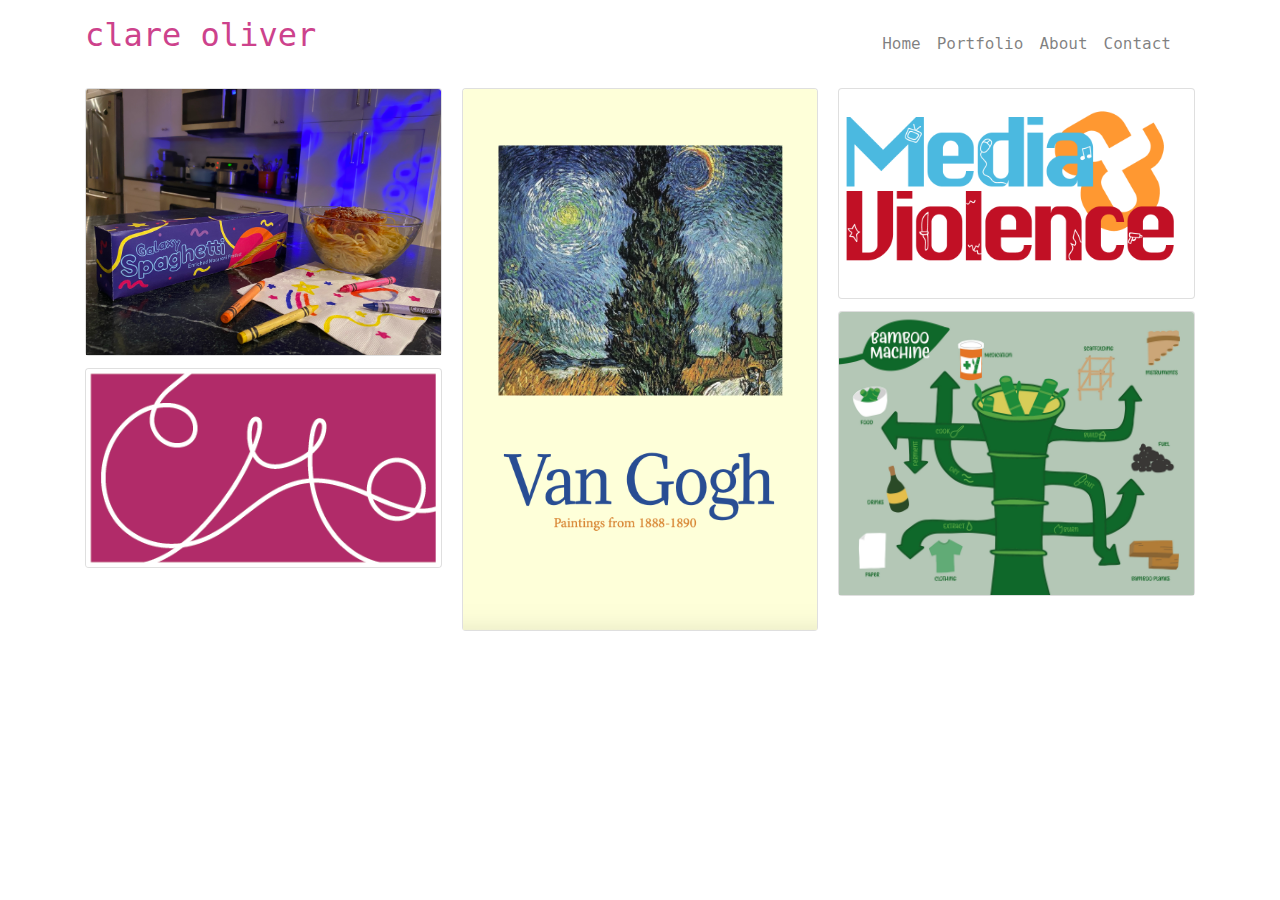
<file: index.html>
<!DOCTYPE html>
<html lang="en">

<head>
    <meta charset="UTF-8">
    <meta name="viewport" content="width=device-width, initial-scale=1.0">
    <!-- Bootstrap CSS -->
    <link rel="stylesheet" href="https://stackpath.bootstrapcdn.com/bootstrap/4.5.2/css/bootstrap.min.css"
        integrity="sha384-JcKb8q3iqJ61gNV9KGb8thSsNjpSL0n8PARn9HuZOnIxN0hoP+VmmDGMN5t9UJ0Z" crossorigin="anonymous">
    <link rel="stylesheet" href="stylesheet.css">
    <script src="https://code.jquery.com/jquery-3.4.1.slim.min.js" integrity="sha384-J6qa4849blE2+poT4WnyKhv5vZF5SrPo0iEjwBvKU7imGFAV0wwj1yYfoRSJoZ+n" crossorigin="anonymous"></script>
    <script src="https://cdn.jsdelivr.net/npm/popper.js@1.16.0/dist/umd/popper.min.js" integrity="sha384-Q6E9RHvbIyZFJoft+2mJbHaEWldlvI9IOYy5n3zV9zzTtmI3UksdQRVvoxMfooAo" crossorigin="anonymous"></script>
    <script src="https://stackpath.bootstrapcdn.com/bootstrap/4.4.1/js/bootstrap.min.js" integrity="sha384-wfSDF2E50Y2D1uUdj0O3uMBJnjuUD4Ih7YwaYd1iqfktj0Uod8GCExl3Og8ifwB6" crossorigin="anonymous"></script>
    <title>Clare Oliver</title>
</head>

<body>
<header>
    <div class="container">
        <div class="row">
            <div class="col-sm-4">
                <h2 class="mt-3 mb-3">clare oliver</h2>
            </div>
            <div class="col-sm-8">
                <nav class="navbar navbar-expand-sm navbar-light bg-white mt-3 mb-3">
                    <div class="container"></div>
                        <a class="navbar-brand" href="#"></a>
                        <button class="navbar-toggler" data-toggle="collapse" data-target="#navList">
                            <span class="navbar-toggler-icon"></span>
                        </button>
                        <div id="navList" class="collapse navbar-collapse">
                            <ul class="navbar-nav">
                                <li id="active" class="nav-item">
                                    <a class="nav-link" href="index.html">Home</a>
                                </li>
                                <li class="nav-item">
                                    <a class="nav-link" href="portfolio.html">Portfolio</a>
                                </li>
                                <li class="nav-item">
                                    <a class="nav-link" href="about.html">About</a>
                                </li>
                                <li class="nav-item">
                                    <a class="nav-link" href="contact.html">Contact</a>
                                </li>
                            </ul>
                        </div>
            
                    </div>
                </nav>
            </div>
        </div>
    </div>
</header>
<div class="container">
    <div class="card-columns">
        <div class="card">
            <a href="portfolio.html#heading1">
                <img class="card-img-top img-fluid" src="img/spaghetti.jpeg">
            </a>
        </div>
        <div class="card">
            <a href="portfolio.html#heading2">
                <img class="card-img-top img-fluid" src="img/monogram.png">
            </a>
        </div>
        <div class="card">
            <a href="portfolio.html#heading3">
                <img class="card-img-top img-fluid" src="img/vangoghcover.png">
            </a>
        </div>
        <div class="card">
            <a href="portfolio.html#heading4">
                <img class="card-img-top img-fluid" src="img/mediaviolencelogo.png">
            </a>
        </div>
        <div class="card">
            <a href="portfolio.html#heading5">
                <img class="card-img-top img-fluid" src="img/machinediagrampic.jpg">
            </a>
        </div>
    </div>
</div>


</body>
</html>
</file>
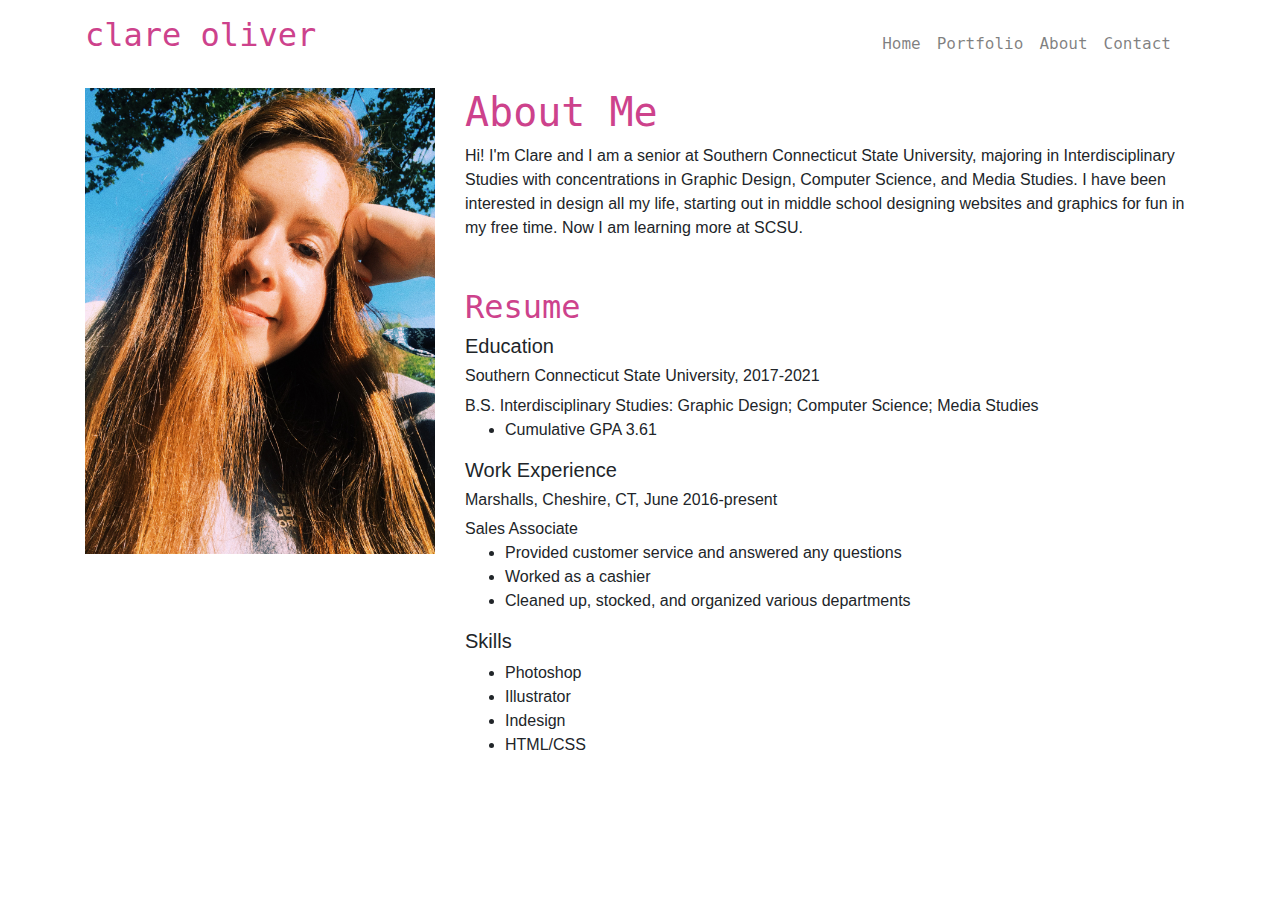
<file: about.html>
<!DOCTYPE html>
<html lang="en">

<head>
    <meta charset="UTF-8">
    <meta name="viewport" content="width=device-width, initial-scale=1.0">
    <!-- Bootstrap CSS -->
    <link rel="stylesheet" href="https://stackpath.bootstrapcdn.com/bootstrap/4.5.2/css/bootstrap.min.css"
        integrity="sha384-JcKb8q3iqJ61gNV9KGb8thSsNjpSL0n8PARn9HuZOnIxN0hoP+VmmDGMN5t9UJ0Z" crossorigin="anonymous">
    <link rel="stylesheet" href="stylesheet.css">
    <script src="https://code.jquery.com/jquery-3.4.1.slim.min.js" integrity="sha384-J6qa4849blE2+poT4WnyKhv5vZF5SrPo0iEjwBvKU7imGFAV0wwj1yYfoRSJoZ+n" crossorigin="anonymous"></script>
    <script src="https://cdn.jsdelivr.net/npm/popper.js@1.16.0/dist/umd/popper.min.js" integrity="sha384-Q6E9RHvbIyZFJoft+2mJbHaEWldlvI9IOYy5n3zV9zzTtmI3UksdQRVvoxMfooAo" crossorigin="anonymous"></script>
    <script src="https://stackpath.bootstrapcdn.com/bootstrap/4.4.1/js/bootstrap.min.js" integrity="sha384-wfSDF2E50Y2D1uUdj0O3uMBJnjuUD4Ih7YwaYd1iqfktj0Uod8GCExl3Og8ifwB6" crossorigin="anonymous"></script>
    <title>About</title>
</head>

<body>
<header>
    <div class="container">
        <div class="row">
            <div class="col-sm-4"><h2 class="mt-3 mb-3">clare oliver</h2></div>
            <div class="col-sm-8">
                <nav class="navbar navbar-expand-sm navbar-light bg-white mt-3 mb-3">
                    <div class="container"></div>
                        <a class="navbar-brand" href="#"></a>
                        <button class="navbar-toggler" data-toggle="collapse" data-target="#navList">
                            <span class="navbar-toggler-icon"></span>
                        </button>
                        <div id="navList" class="collapse navbar-collapse">
                            <ul class="navbar-nav">
                                <li class="nav-item">
                                    <a class="nav-link" href="index.html">Home</a>
                                </li>
                                <li class="nav-item">
                                    <a class="nav-link" href="portfolio.html">Portfolio</a>
                                </li>
                                <li id="active" class="nav-item">
                                    <a class="nav-link" href="about.html">About</a>
                                </li>
                                <li class="nav-item">
                                    <a class="nav-link" href="contact.html">Contact</a>
                                </li>
                            </ul>
                        </div>
            
                    </div>
                </nav>
            </div>
        </div>
    </div>
</header>
<div class="container">
    <div class="row">
        <div class="col-sm-4">
            <img class="img-fluid" src="img/me.jpeg">
        </div>
        <div class="col-sm-8 order-first order-sm-last">
            <h1>About Me</h1>
            <p>Hi! I'm Clare and I am a senior at Southern Connecticut State University,
            majoring in Interdisciplinary Studies with concentrations in Graphic Design,
            Computer Science, and Media Studies. I have been interested in design all my
            life, starting out in middle school designing websites and graphics for fun 
            in my free time. Now I am learning more at SCSU.
            </p>
            <h2 class="mt-5">Resume</h2>
            <h5>Education</h5>
            <h6>Southern Connecticut State University, 2017-2021</h6>
            <h7>B.S. Interdisciplinary Studies: Graphic Design;
            Computer Science; Media Studies</h7>
            <ul>
                <li>Cumulative GPA 3.61</li>
            </ul>
            <h5>Work Experience</h5>
            <h6>Marshalls, Cheshire, CT, June 2016-present</h6>
            <h7>Sales Associate</h7>
            <ul>
                <li>Provided customer service and answered any questions</li>
                <li>Worked as a cashier</li>
                <li>Cleaned up, stocked, and organized various departments</li>
            </ul>
            <h5>Skills</h5>
            <ul>
                <li>Photoshop</li>
                <li>Illustrator</li>
                <li>Indesign</li>
                <li>HTML/CSS</li>
            </ul>
        </div>
    </div>
</div>
</body>
</html>
</file>
<file: stylesheet.css>
.navbar{
    font-family: "Andale Mono", AndaleMono, monospace; 
}

h1{
    font-family: "Andale Mono", AndaleMono, monospace;
    color: #CD428C;  
}

h2{
    font-family: "Andale Mono", AndaleMono, monospace;
    color: #CD428C; 
}

h3{
    font-family: "Andale Mono", AndaleMono, monospace;
}

h4{
    font-family: "Andale Mono", AndaleMono, monospace;
}

.btn{
    background-color: #CD428C;
    border-color: #CD428C;
}

.btn-primary:hover{
    background-color: #B23B7B;
    border-color: #B23B7B;
}

.btn-primary:active{
    background-color: #B23B7B !important;
    border-color: #B23B7B !important;
}
#heading1{
    padding-top: 10px;
}

#heading2{
    padding-top: 10px;
}

#heading3{
    padding-top: 10px;
}

#heading4{
    padding-top:10px;
}

#heading5{
    padding-top:10px;
}
</file>
